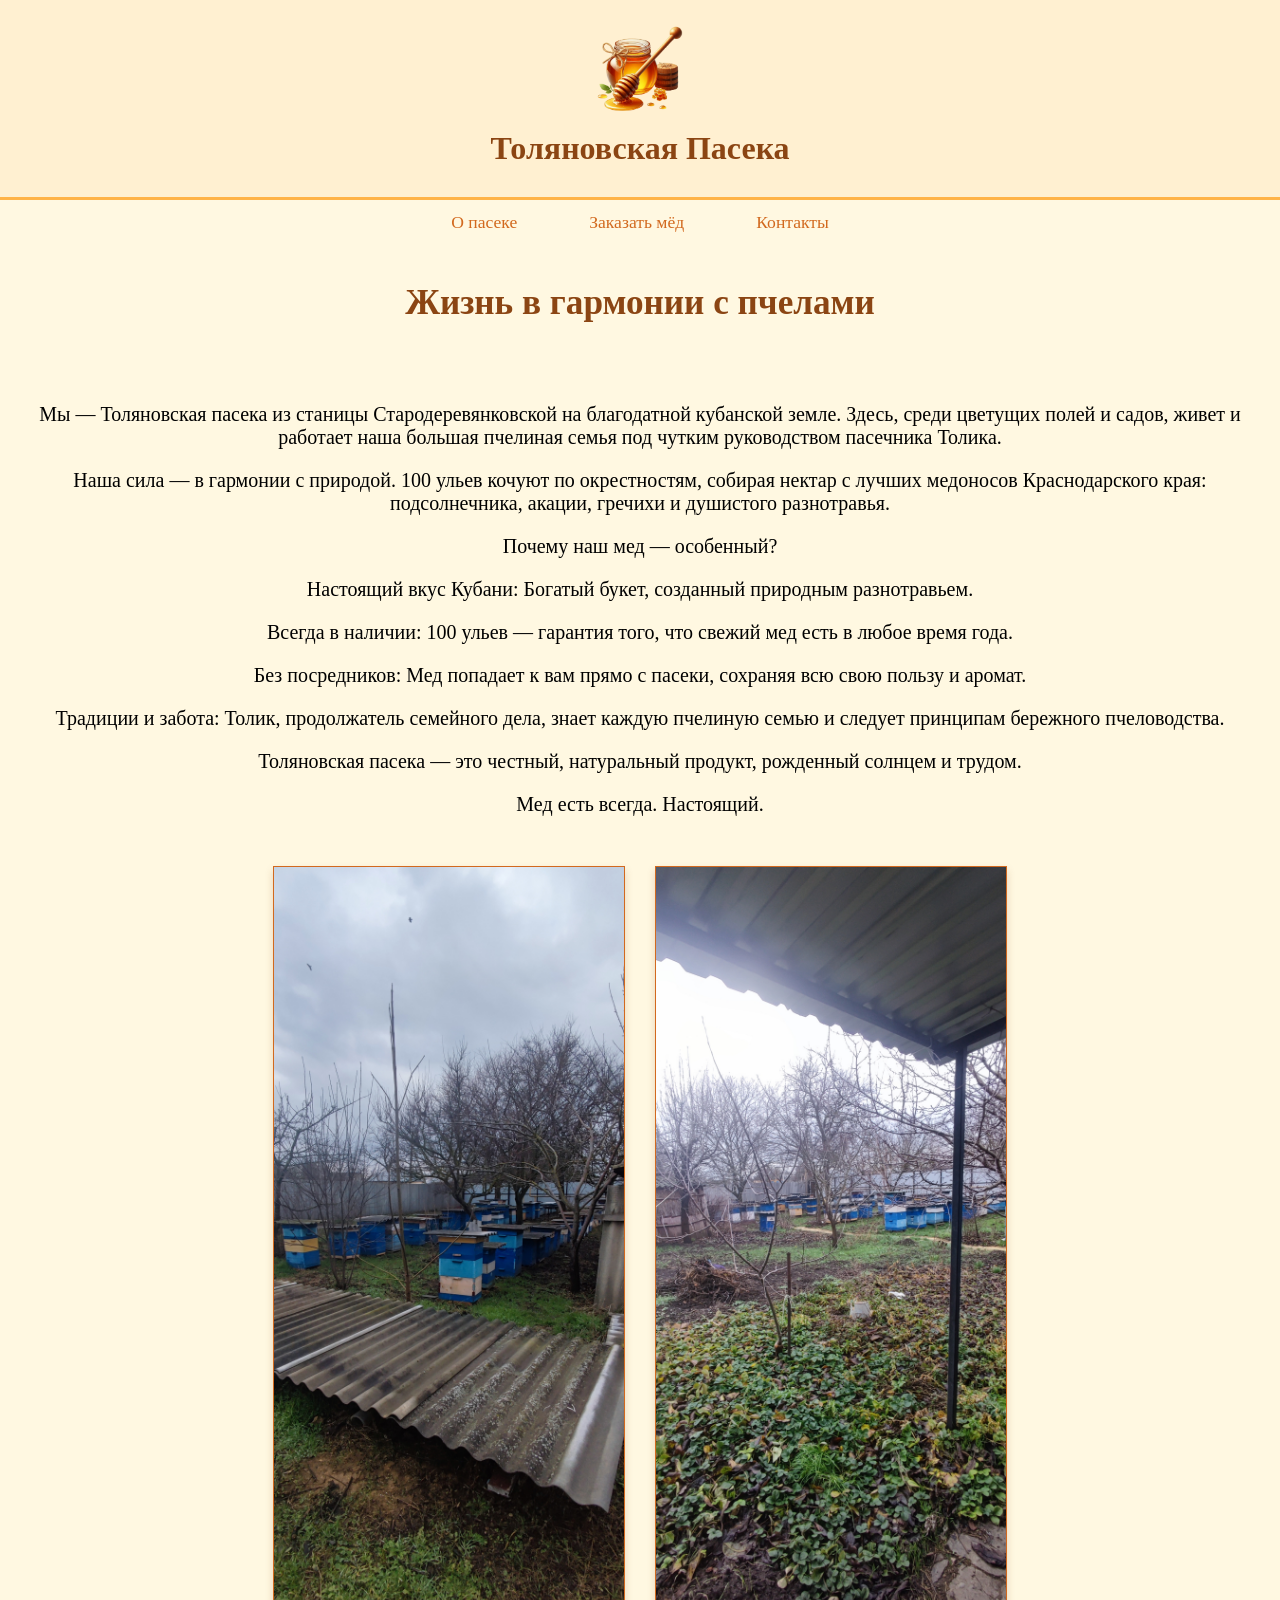
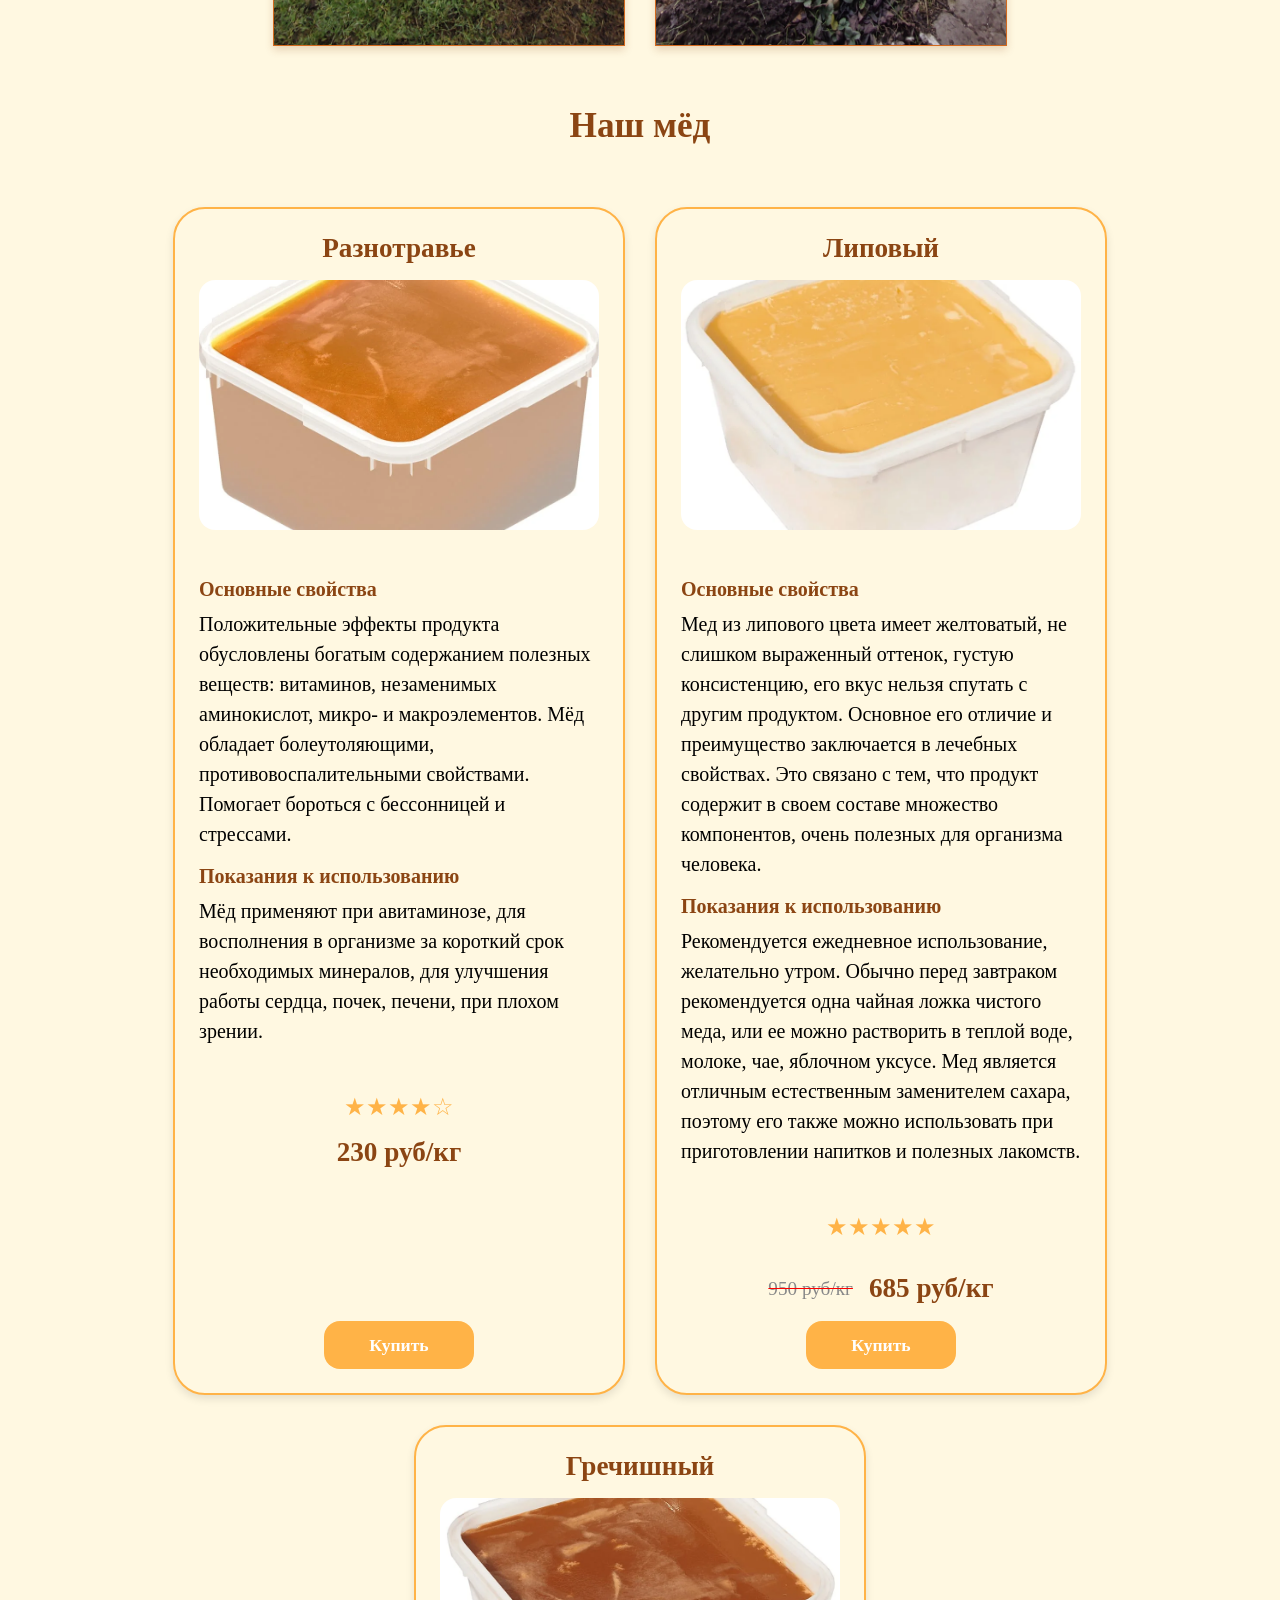
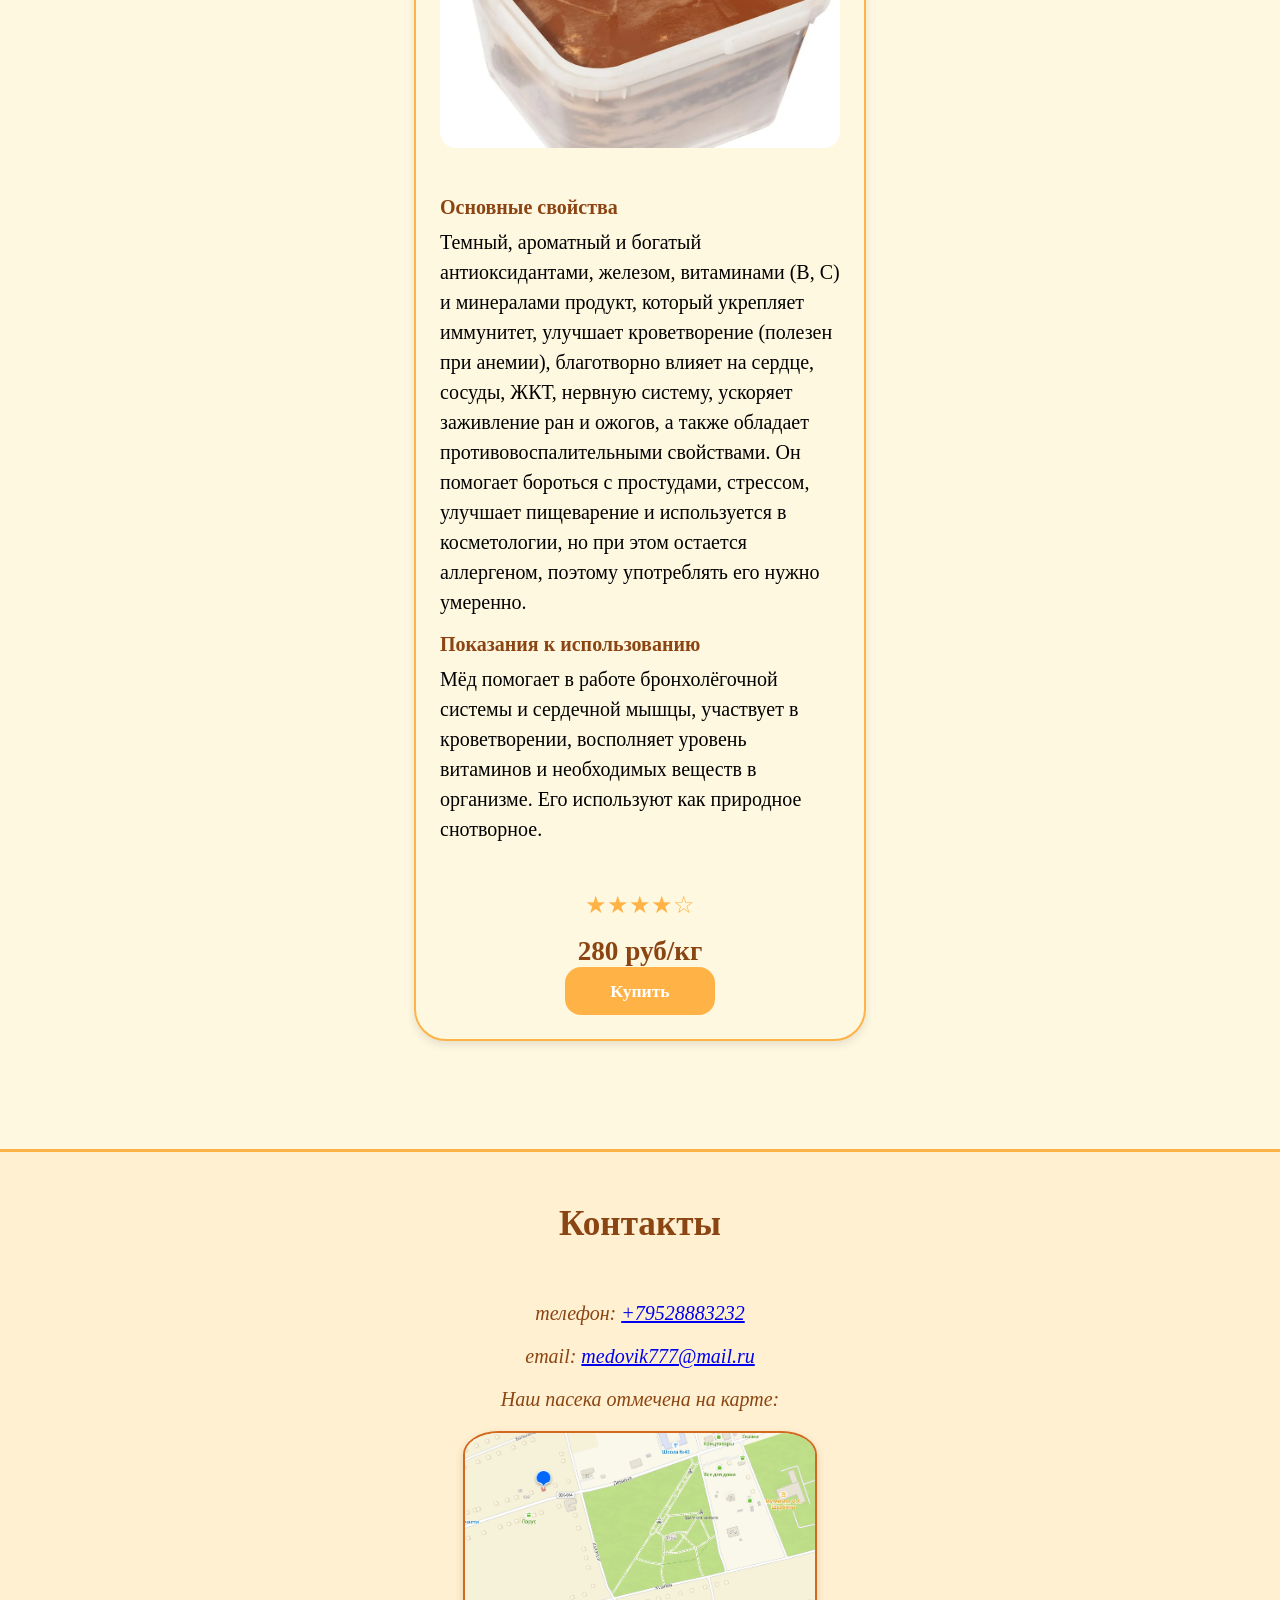
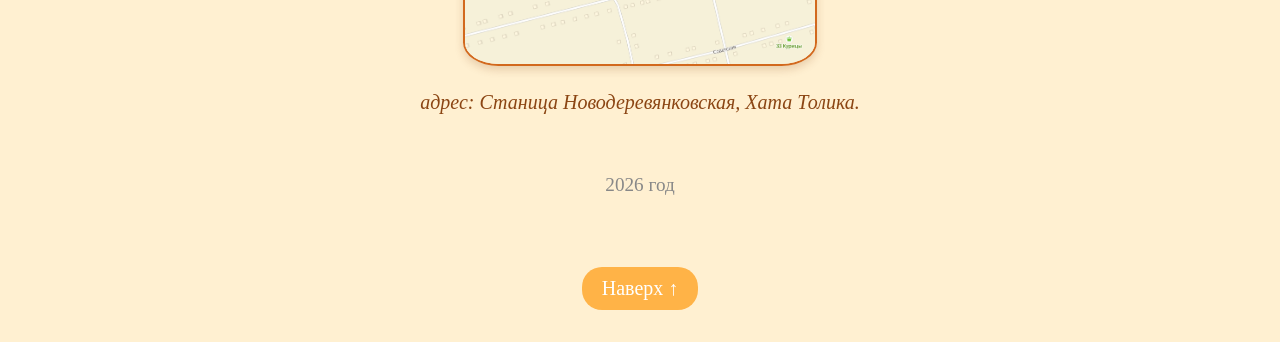
<file: index.html>
<!DOCTYPE html>
<html lang="ru">

<head>
	<meta charset="UTF-8">
	<meta name="viewport" content="width=device-width, initial-scale=1.0">
	<title>Толяновская Пасека</title>
	<link rel="stylesheet" href="normalize.css">
	<link rel="stylesheet" href="style.css">
	<link rel="apple-touch-icon" sizes="180x180" href="img/favicon/apple-touch-icon.png">
	<link rel="icon" type="image/png" sizes="32x32" href="img/favicon/favicon-32x32.png">
	<link rel="icon" type="image/png" sizes="16x16" href="img/favicon/favicon-16x16.png">
	<link rel="manifest" href="img/favicon/site.webmanifest">
</head>

<body>
	<header>

		<img src="img/logo.png" alt="logo" width="100px" />
		<div class="logo"> Толяновская Пасека
		</div>


	</header>
	<nav>
		<ul class="nav-list">
			<li><a href="#about">О пасеке</a></li>
			<li><a href="#product">Заказать мёд</a></li>
			<li><a href="#contacts">Контакты</a></li>
		</ul>
	</nav>
	<main>
		<section id="about">

			<h2 class="section-title">Жизнь в гармонии с пчелами</h2>
			<div class="about-text">
				<p>
					Мы — Толяновская пасека из станицы Стародеревянковской на благодатной кубанской земле. Здесь, среди цветущих
					полей и садов, живет и работает наша большая пчелиная семья под чутким руководством пасечника Толика.
				</p>
				<p>

					Наша сила — в гармонии с природой. 100 ульев кочуют по окрестностям, собирая нектар с лучших медоносов
					Краснодарского края: подсолнечника, акации, гречихи и душистого разнотравья.
				</p>

				<p>

					Почему наш мед — особенный?
				</p>

				<p>

					Настоящий вкус Кубани: Богатый букет, созданный природным разнотравьем.
				</p>
				<p>

					Всегда в наличии: 100 ульев — гарантия того, что свежий мед есть в любое время года.
				</p>
				<p>

					Без посредников: Мед попадает к вам прямо с пасеки, сохраняя всю свою пользу и аромат.
				</p>
				<p>

					Традиции и забота: Толик, продолжатель семейного дела, знает каждую пчелиную семью и следует принципам
					бережного
					пчеловодства.
				</p>
				<p>

					Толяновская пасека — это честный, натуральный продукт, рожденный солнцем и трудом.
				</p>
				<p>
					Мед есть всегда. Настоящий.

				</p>
			</div>
			<img src="img/paseka1.jpg" alt="фото_пасеки1">
			<img src="img/paseka2.jpg" alt="фото_пасеки2">
		</section>
		<section id="product">
			<h2 class="section-title">Наш мёд</h2>
			<article class="container-card item1">
				<h3 class="card-name">Разнотравье</h3>
				<img src="img/1.webp" alt="honey_type1">
				<p class="card-info">
					<strong>Основные свойства</strong>
					<span>
						Положительные эффекты продукта обусловлены богатым содержанием полезных веществ: витаминов, незаменимых
						аминокислот, микро- и макроэлементов. Мёд обладает болеутоляющими, противовоспалительными свойствами.
						Помогает
						бороться с бессонницей и стрессами.
					</span>
					<strong>
						Показания к использованию
					</strong>
					<span>
						Мёд применяют при авитаминозе, для восполнения в организме за короткий срок необходимых минералов, для
						улучшения работы сердца, почек, печени, при плохом зрении.
					</span>
				</p>
				<div class="card-rate" aria-label="Рейтинг: 4 из 5 звезд">
					<span aria-hidden="true">★★★★☆</span>
				</div>
				<data class="card-price" value="230">230 руб/кг</data>
				<button class="card-buy">Купить</button>
			</article>
			<article class="container-card item2">
				<h3 class="card-name">Липовый</h3>
				<img src="img/2.webp" alt="honey_type2">
				<p class="card-info">
					<strong>Основные свойства</strong>
					<span>
						Мед из липового цвета имеет желтоватый, не слишком выраженный оттенок, густую консистенцию, его вкус нельзя
						спутать с другим продуктом. Основное его отличие и преимущество заключается в лечебных свойствах. Это
						связано
						с тем, что продукт содержит в своем составе множество компонентов, очень полезных для организма человека.
					</span>
					<strong> Показания к использованию</strong>
					<span>
						Рекомендуется ежедневное использование, желательно утром. Обычно перед завтраком рекомендуется одна чайная
						ложка чистого меда, или ее можно растворить в теплой воде, молоке, чае, яблочном уксусе. Мед является
						отличным
						естественным заменителем сахара, поэтому его также можно использовать при приготовлении напитков и полезных
						лакомств.
					</span>
				</p>
				<div class="card-rate" aria-label="Рейтинг: 5 из 5 звезд">
					<span aria-hidden="true">★★★★★</span>
				</div>
				<div class="price-wrapper">
					<data class="card-price-old" value="950">950 руб/кг</data>
					<data class="card-price-sellout" value="685">685 руб/кг</data>
				</div>
				<button class="card-buy">
					Купить</button>
			</article>
			<article class="container-card item3">
				<h3 class="card-name">Гречишный</h3>
				<img src="img/3.webp" alt="honey_type3">
				<p class="card-info">
					<strong>Основные свойства</strong>
					<span>
						Темный, ароматный и богатый антиоксидантами, железом, витаминами (B, C) и минералами продукт, который
						укрепляет
						иммунитет, улучшает кроветворение (полезен при анемии), благотворно влияет на сердце, сосуды, ЖКТ, нервную
						систему, ускоряет заживление ран и ожогов, а также обладает противовоспалительными свойствами. Он помогает
						бороться с простудами, стрессом, улучшает пищеварение и используется в косметологии, но при этом остается
						аллергеном, поэтому употреблять его нужно умеренно.


					</span>
					<strong> Показания к использованию</strong>
					<span>
						Мёд помогает в работе бронхолёгочной системы и сердечной мышцы, участвует в кроветворении, восполняет
						уровень
						витаминов и необходимых веществ в организме. Его используют как природное снотворное.
					</span>


				</p>
				<div class="card-rate" aria-label="Рейтинг: 4 из 5 звезд">
					<span aria-hidden="true">★★★★☆</span>
				</div>
				<data class="card-price" value="280">280 руб/кг</data>
				<button class="card-buy">Купить</button>
			</article>



		</section>
	</main>

	<footer>
		<section id="contacts">
			<h2 class="section-title">Контакты</h2>
			<address>
				<p>телефон: <a href="tel:+79528883232">+79528883232</a></p>
				<p>email: <a href="mailto:medovik777@mail.ru">medovik777@mail.ru</a></p>
				<p>Наш пасека отмечена на карте:</p>
				<img src="img/map.png" alt="map">
				<p>адрес: <span itemprop="streetAddress">Станица Новодеревянковская, Хата Толика.</span></p>
			</address>

			<p class="copyright">2026 год</p>
		</section>
		<a href="#" class="back-to-top">Наверх ↑</a>
	</footer>

</body>


</html>
</file>
<file: style.css>
body {
    font-family: Cambria, Cochin, Georgia, Times, 'Times New Roman', serif;
    font-size: 20px;
    font-weight: 400;
    font-style: normal;
    margin: 0;
    padding: 0;
    background-color: #fff8e1;
}

/* Шапка */
header {
    display: flex;
    flex-direction: column;
    align-items: center;
    padding: 20px 0;
    background: #fff0d1;
    text-align: center;
		    border-bottom: 3px solid #ffb347;
    box-shadow: 0 2px 10px rgba(139, 69, 19, 0.1);
}

.logo {
    font-size: 2rem;
    font-weight: bold;
    color: #8b4513;
    margin: 10px 0;
}

/* Навигация */
nav {
    background-color: #fff8e1;
    padding: 10px 0;
}

.nav-list {
    display: flex;
    gap: 2rem;
    margin: 0;
    padding: 0;
    list-style: none;
    justify-content: center;
    flex-wrap: wrap;
}

.nav-list li {
    flex: none;
}

.nav-list a {
    color: #d2691e;
    text-decoration: none;
    padding: 10px 20px;
    border-radius: 15px;
    font-size: 1.1rem;
    transition: all 0.3s ease;
  	position: relative;
    overflow: hidden;
		 z-index: 0; /* Под полоской */
}

.nav-list a:hover {
    background-color: #8b4513;
     color: #fff8e1;
}



/* Основной контент */
main {
    padding: 20px;
}

/* Секция с продуктами */
#product {
    padding: 40px 20px;
	
}

.section-title {
    flex-basis: 100%;
    text-align: center;
    margin: 0 0 30px 0;
    color: #8b4513;
    font-size: 2.2rem;
    position: relative;
}


section {
    display: flex;
    flex-wrap: wrap;
    justify-content: center;
    gap: 30px;
    padding: 20px 0;
}
#contacts {
	flex-direction: column;
	gap: 0.5rem;
}
.about-text {
text-align: center;
}
/* Карточки продуктов - используем единый стиль .container-card */
.container-card {
    display: flex;
    flex-direction: column;
    align-items: center;
    flex: 0 1 400px;
    max-width: 450px;
    border: 2px solid #ffb347;
    padding: 1.5rem;
    border-radius: 2rem;
    text-align: left;
    background: #fff8e1;
    box-shadow: 0 4px 8px rgba(0,0,0,0.1);
    transition: all 0.3s ease;
}

.container-card:hover {
    box-shadow: 0 8px 16px rgba(0,0,0,0.2);
    background-color: rgba(255, 166, 0, 0.1);
    transform: translateY(-5px);
}

.container-card h3 {
    color: #8b4513;
    font-size: 1.7rem;
    margin: 0 0 1rem 0;
    text-align: center;
    width: 100%;
}

.container-card:hover h3 {
    color: #8b4513;
}

.container-card img {
    width: 100%;
    height: 250px;
    object-fit: cover;
    border-radius: 1rem;
    margin-bottom: 1rem;
}

.card-info {
    width: 100%;
    margin: 1rem 0;
}

.card-info strong {
    display: block;
    color: #8b4513;
    margin: 1rem 0 0.5rem 0;
}

.card-info span {
    display: block;
    margin-bottom: 1rem;
    line-height: 1.5;
}

.card-rate {
    margin: 1rem 0;
    color: #ffb347;
    font-size: 1.5rem;
}

.price-wrapper {
    display: flex;
    gap: 1rem;
    align-items: center;
    margin: 1rem 0;
    justify-content: center;
    flex-wrap: wrap;
}

.card-price {
    font-size: 1.7rem;
    color: #8b4513;
    font-weight: bold;
}

.card-price-old {
    text-decoration: line-through;
    text-decoration-color: red;
    font-size: 1.2rem;
    color: #888;
}

.card-price-sellout {
    color: #8b4513;
    font-size: 1.7rem;
    font-weight: bold;
}

/* Кнопки */
.card-buy {
    border: none;
    border-radius: 1rem;
    min-width: 150px;
    height: 3rem;
    background-color: #ffb347;
    color: white;
    margin-top: auto;
    padding: 0.5rem 1rem;
    font-size: 1.1rem;
    font-weight: bold;
    cursor: pointer;
    transition: all 0.3s ease;
}

.card-buy:hover {
    background-color: #e69c2e;
    transform: scale(1.05);
}

.card-buy:focus {
    outline: 2px solid #8b4513;
    outline-offset: 2px;
}

.container-card:hover .card-buy {
    background-color: rgb(211, 81, 5);
}

/* Футер */
footer {
    text-align: center;
    padding: 2rem;
    background-color: #fff0d1;
    color: #8b4513;
    margin-top: 2rem;
    border-top: 2px solid #ffb347;
		    border-top: 3px solid #ffb347;
    margin-top: 3rem;
}
footer >nav {
    background-color: #fff0d1;
}

/* Адаптивность для планшетов */
@media (max-width: 1024px) {
    .container-card {
        flex: 0 1 350px;
        max-width: 400px;
    }
}

/* Адаптивность для мобильных устройств */
@media (max-width: 768px) {
    body {
        font-size: 18px;
    }
    
    .logo {
        font-size: 1.5rem;
    }
    
    .nav-list {
        gap: 1rem;
    }
    
    .nav-list a {
        padding: 8px 16px;
        font-size: 1rem;

    }

    
    section {
        gap: 20px;
        padding: 10px 0;
    }
    
    .container-card {
        flex: 1 1 100%;
        max-width: 100%;
        margin: 10px 0;
        padding: 1rem;
    }
    
    .container-card img {
        height: 200px;
    }
    
    .card-buy {
        min-width: 100%;
        margin-top: 1rem;
    }
    
    .price-wrapper {
        flex-direction: column;
        gap: 0.5rem;
    }
		
}

/* Адаптивность для очень маленьких экранов */
@media (max-width: 480px) {
    .nav-list {
        flex-direction: column;
        align-items: center;
        gap: 10px;
    }
    
    .nav-list li {
        width: 100%;
        text-align: center;
    }
    
    .nav-list a {
        display: block;
        width: 80%;
        margin: 0 auto;
    }
    
    header img {
        width: 80px;
    }
    
    .container-card {
        padding: 0.8rem;
    }
    
    .container-card h3 {
        font-size: 1.5rem;
    }
    
    .card-price, .card-price-sellout {
        font-size: 1.5rem;
    }
}

address > img {
	max-width: 350px;
	   width: 100%; /* Важно! */
    height: auto;
		    border: 2px solid #d2691e;
	border-radius: 10%;
	 box-shadow: 0 4px 8px rgba(139, 69, 19, 0.2);
	 
}
address > img:hover {
	  transform: scale(1.02); /* лёгкое увеличение */
box-shadow: 0 8px 16px rgba(7, 3, 0, 0.2);
 transition: all 0.3s ease;
}

#about > img {
		max-width: 350px;
	   width: 100%; /* Важно! */
    height: auto;
				    border: 1px solid #d2691e;
	
	 box-shadow: 0 4px 8px rgba(139, 69, 19, 0.2);
	 
}
#about > img:hover {
		  transform: scale(1.02); /* лёгкое увеличение */
box-shadow: 0 8px 16px rgba(7, 3, 0, 0.2);
 transition: all 0.3s ease;
}

.copyright {
    margin-top: 2rem;
    font-size: 1.2rem;
    color: #888;
}

.back-to-top {
    display: inline-block;
    margin-top: 2rem;
    padding: 10px 20px;
    background: #ffb347;
    color: white;
    text-decoration: none;
    border-radius: 20px;
    transition: all 0.3s ease;
}

.back-to-top:hover {
    background: #e69c2e;
    transform: translateY(-3px);
}
</file>
